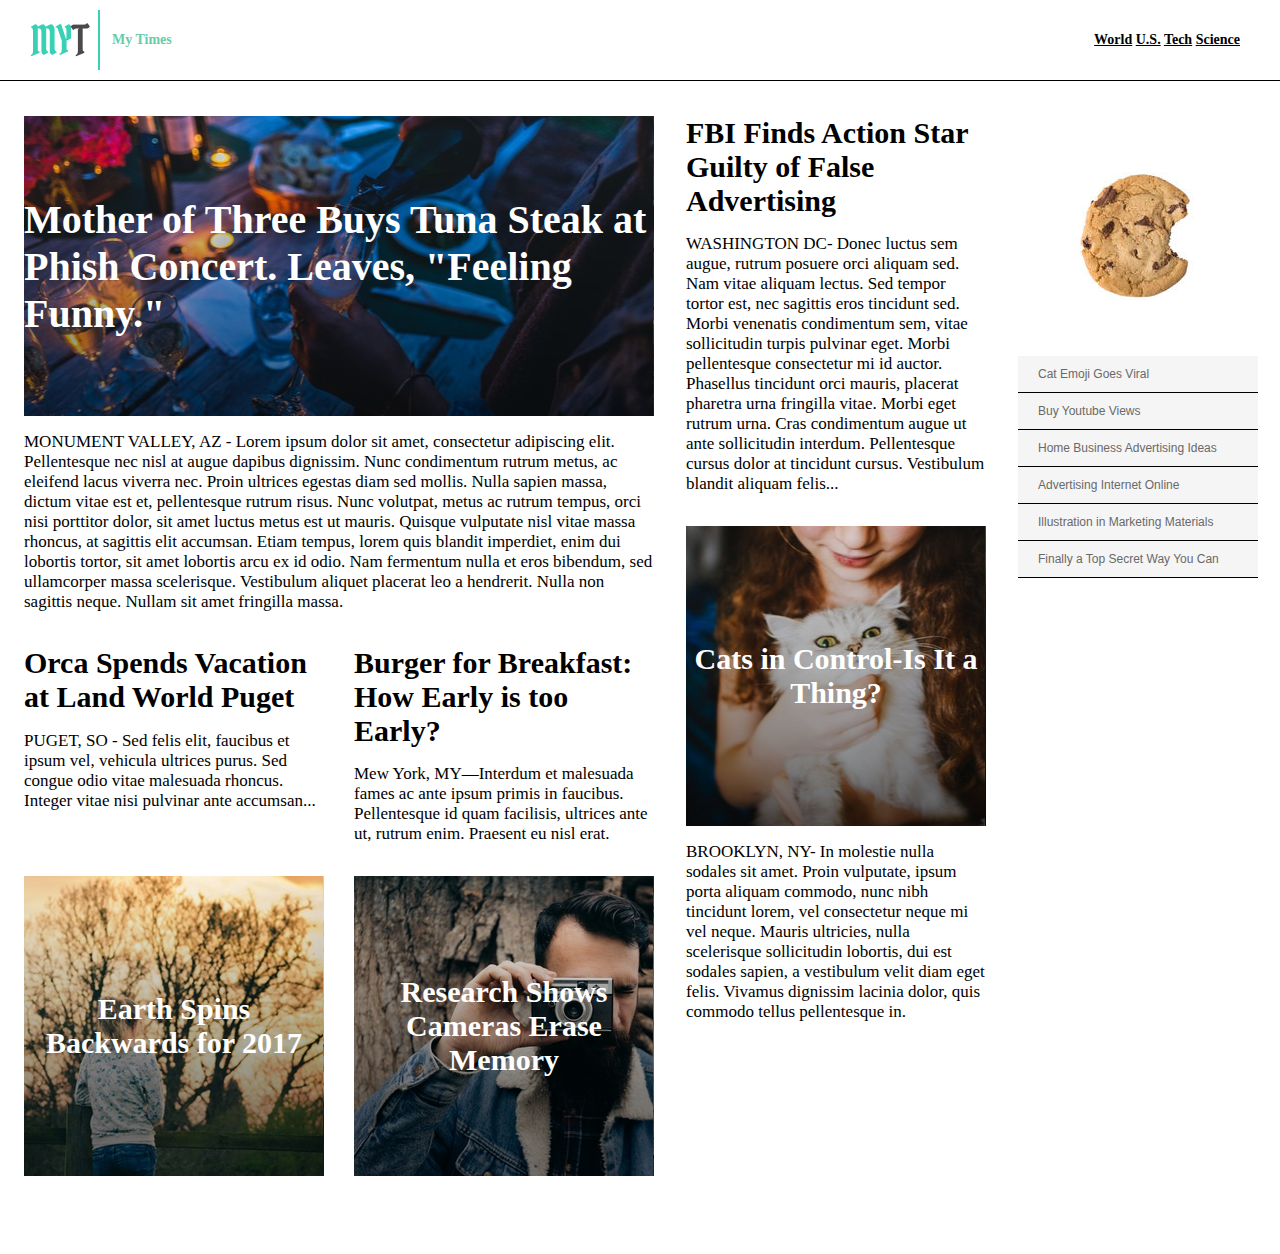
<file: index.html>
<!DOCTYPE html>
<html>
  <head>
    <title>Home</title>
    <link rel="stylesheet" href="https://meyerweb.com/eric/tools/css/reset/reset.css" type="text/css">
    <link rel="stylesheet" href="./resources/style.css" type="text/css">
  </head>
  <body>
    <!-- Header Section -->
    <header>
      <div class="logo">
        <img src="./resources/images/img-myt-logo.jpg" alt="My Times Logo">
        <span>My Times</span>
      </div>
      <nav>
        <span><a href="#">World</a></span>
        <span><a href="#">U.S.</a></span>
        <span><a href="#">Tech</a></span>
        <span><a href="#">Science</a></span>
      </nav>
    </header>
    
    <!-- Main Content Box -->
    <div class="content">

      <!--Large Column -->
      <div class="column large">
        <div class="lead-story">
          <div class="image-content">
            <span>Mother of Three Buys Tuna Steak at Phish Concert. Leaves, "Feeling Funny."</span>
          </div>
          <p class="narrative">
            MONUMENT VALLEY, AZ - Lorem ipsum dolor sit amet, consectetur adipiscing elit. Pellentesque nec nisl at augue dapibus dignissim. Nunc condimentum rutrum metus, ac eleifend lacus viverra nec. Proin ultrices egestas diam sed mollis. Nulla sapien massa, dictum vitae est et, pellentesque rutrum risus. Nunc volutpat, metus ac rutrum tempus, orci nisi porttitor dolor, sit amet luctus metus est ut mauris. Quisque vulputate nisl vitae massa rhoncus, at sagittis elit accumsan. Etiam tempus, lorem quis blandit imperdiet, enim dui lobortis tortor, sit amet lobortis arcu ex id odio. Nam fermentum nulla et eros bibendum, sed ullamcorper massa scelerisque. Vestibulum aliquet placerat leo a hendrerit. Nulla non sagittis neque. Nullam sit amet fringilla massa.
          </p>
        </div>

        <div class="stories">
          <div class="story">
            <div class="text-content">
              <h2>Orca Spends Vacation at Land World Puget</h2>
              <p>PUGET, SO - Sed felis elit, faucibus et ipsum vel, vehicula ultrices purus. Sed congue odio vitae malesuada rhoncus. Integer vitae nisi pulvinar ante accumsan...</p>
            </div>
            <div class="fall-canceled image-content">
              <span>Earth Spins Backwards for 2017</span>
            </div>
          </div>

          <div class="story">
            <div class="text-content">
              <h2>Burger for Breakfast: How Early is too Early?</h2>
              <p class="narrative">Mew York, MY—Interdum et malesuada fames ac ante ipsum primis in faucibus. Pellentesque id quam facilisis, ultrices ante ut, rutrum enim. Praesent eu nisl erat.
              </p>
            </div>
            <div class="pop-culture image-content">
              <span>Research Shows Cameras Erase Memory</span>
            </div>
          </div>
        </div>
      </div>

      <!--Medium Column -->
      <div class="column medium">
        <div class="story">
          <div class="text-content">
            <h2>FBI Finds Action Star Guilty of False Advertising</h2>
            <p class="narrative">WASHINGTON DC- Donec luctus sem augue, rutrum posuere orci aliquam sed. Nam vitae aliquam lectus. Sed tempor tortor est, nec sagittis eros tincidunt sed. Morbi venenatis condimentum sem, vitae sollicitudin turpis pulvinar eget. Morbi pellentesque consectetur mi id auctor. Phasellus tincidunt orci mauris, placerat pharetra urna fringilla vitae. Morbi eget rutrum urna. Cras condimentum augue ut ante sollicitudin interdum. Pellentesque cursus dolor at tincidunt cursus. Vestibulum blandit aliquam felis...</p>
          </div>
        </div>

        <div class="story">
          <div class="cat-ceo image-content">
            <span>Cats in Control-Is It a Thing?</span>
          </div>
          <p class="narrative">BROOKLYN, NY- In molestie nulla sodales sit amet. Proin vulputate, ipsum porta aliquam commodo, nunc nibh tincidunt lorem, vel consectetur neque mi vel neque. Mauris ultricies, nulla scelerisque sollicitudin lobortis, dui est sodales sapien, a vestibulum velit diam eget felis. Vivamus dignissim lacinia dolor, quis commodo tellus pellentesque in.</p>
        </div>
      </div>

      <!--Small Column -->
      <div class="column small">
        <img class="cookie" src="./resources/images/img-news-bite-cookie.png" alt="news bite cookie">
        <div class="news-bites">
          <span class="bite">Cat Emoji Goes Viral</span>
          <span class="bite">Buy Youtube Views</span>
          <span class="bite">Home Business Advertising Ideas</span>
          <span class="bite">Advertising Internet Online</span>
          <span class="bite">Illustration in Marketing Materials</span>
          <span class="bite">Finally a Top Secret Way You Can</span>
        </div>
      </div>
    </div>





  </body>
</html>
</file>
<file: resources/style.css>
/* Header Section Start */
header {
  display: flex;
  align-items: center;
  position: fixed;
  z-index: 1;
  width: 100%;
  height: 80px;
  border-bottom: 1px solid black;
  background-color: white;
  font-family: Verdana;
  font-size: 14px;
  font-weight: bold;
}

.logo {
  display: flex;
  align-items: center;
  flex-grow: 1;
  padding-left: 30px;
}

.logo img {
  width: 70px;
  height: 60px;
  margin-right: 12px;
}

.logo span {
  color: MediumAquamarine;
}

header nav {
  padding-right: 40px;
}

a {
  color: black;
}
/* Header Section End */

/* Content Section Start */
.content {
  display: flex;
  width: 1232px;
  margin: 0 auto 78px auto;
  padding-top: 116px;
}

.column {
  display: flex;
  flex-direction: column;
  margin-right: 32px;
}

.narrative {
  margin-top: 16px;
}

.stories {
  display: flex;
  justify-content: space-between;
  margin-top: 17px;
}

.story {
  display: flex;
  flex-direction: column;
  width: 300px;
}

h2 {
  margin-top: 0;
  margin-bottom: 0;
  font-size: 30px;
  font-weight: bold;
}

body {
  margin: 0;
  font-family: Georgia;
  font-size: 17px;
  color: black;
}

.text-content {
  display: flex;
  flex-direction: column;
  flex-grow: 1;
}

.image-content {
  margin-top: 15px;
  display: flex;
  flex-direction: column;
  justify-content: center;
  height: 300px;
  margin-top: 15px;
  font-weight: bold;
  font-size: 30px;
  color: white;
  text-align: center;
}

.column.large {
  width: 630px;
}

.lead-story .image-content {
  background-image: url("./images/img-story-main.png");
  margin-top: 0;
  width: 630px;
  text-align: left;
  font-size: 40px;
}

.lead-story.image-content span {
  margin-left: 20px;
}

.fall-canceled.image-content {
  background-image: url("./images/img-story-fall.png");
}

.pop-culture.image-content {
  background-image: url("./images/img-story-camera.png");
}

.column.medium {
  width: 300px;
}

.cat-ceo.image-content {
  background-image: url("./images/img-story-cat.png");
}

/* Small News Column Start */

.column.small {
  width: 240px;
}

.news-bites h3 {
  margin-bottom: 41px;
  font-size: 16px;
  font-weight: bold;
  text-align: center;
}

.news-bites .bite {
  display: block;
  border-bottom: 1px solid black;
  background-color: WhiteSmoke;
  font-size: 12px;
  color: DimGray;
  padding: 11px 20px;
  font-family: "Verdana", sans-serif;
}

.bite span {
  padding-left: 11px;
}

/* Footer Section Start*/
footer {
  display: flex;
  flex-direction: column;
  background-color: MediumAquamarine;
  margin: auto;
  font-family: Verdana;
  font-size: 12px;
  height: 300px;
  width: 100%;
  align-items: center;
  justify-content: center;
}

.info {
  display: flex;
  align-items: center;
  justify-content: center
}

.info .title {
  color: white;
  font-weight: bold;
  font-size: 16px;
  font-family: Georgia;
  border-right: 3px solid white;
  padding-right: 20px;
  margin-right: 20px;
}

.info nav span{
  display: inline-flex;
  padding: 20px;
}

.copywrite {
  display: flex;
}
</file>
